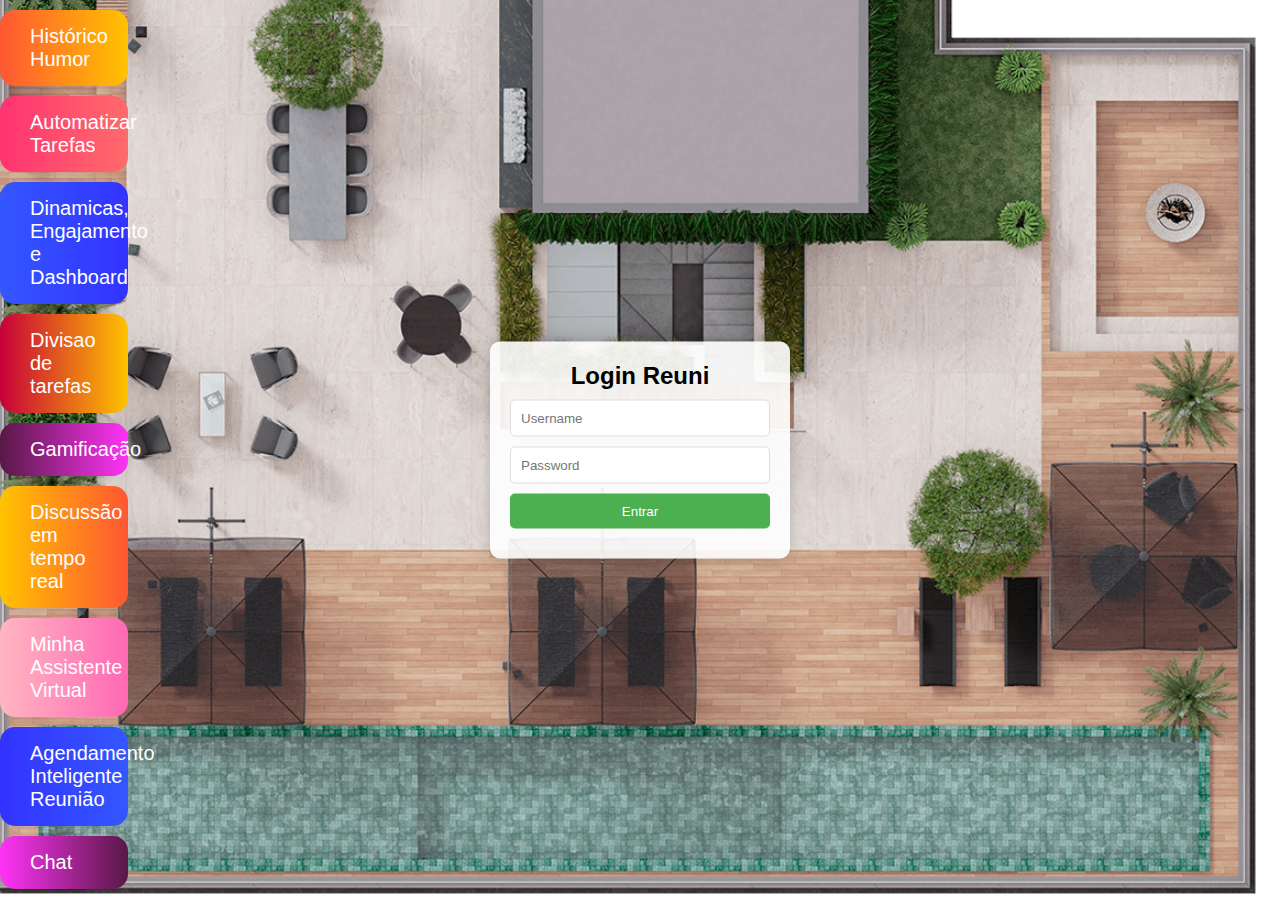
<file: index.html>
<!-- botoes pagina pagina:257(dashboard, energia,dinamica)-->
 <!-- botao automacao pagina:888-->
<!DOCTYPE html>
<html>
  <head>
    <title>Projeto Reuni</title>
    <style>
      * {
        margin: 0;
        padding: 0;
        box-sizing: border-box;
      }

      body {
        margin: 0px;
        margin-left: 0px;
        margin-right: 0px;
        padding: 10;
        height: 100vh;
        width: 10vw; /* Ocupa toda a largura da tela */
        background-image: url(essa.png);
        background-size: 110%; /* Cobre toda a tela */
        background-position: center;
        background-position-x: right;
        background-repeat: no-repeat;
        overflow: hidden;
        font-family: 'Arial', sans-serif;
      }

      .login-container,
      .mood-container,
      .workspace {
        position: absolute;
        top: 50%;
        left: 50%;
        transform: translate(-50%, -50%);
        background: rgba(255, 255, 255, 0.9);
        padding: 20px;
        border-radius: 10px;
        box-shadow: 0 0 15px rgba(0, 0, 0, 0.2);
        text-align: center;
        display: none;
        width: 300px;
        max-width: 90%;
      }

      .login-container.active,
      .mood-container.active,
      .workspace.active {
        display: block;
      }

      .participant {
        position: absolute;
        display: flex;
        align-items: center;
        gap: 10px;
        transition: all 0.3s ease;
      }

      .participant img {
        width: 50px;
        height: 50px;
        border-radius: 50%;
        object-fit: cover;
      }

      .emoji-picker {
        display: grid;
        grid-template-columns: repeat(4, 1fr);
        gap: 10px;
        margin: 20px 0;
      }

      .emoji-option {
        font-size: 24px;
        cursor: pointer;
        padding: 5px;
        border-radius: 5px;
        transition: background-color 0.3s;
      }

      .emoji-option:hover {
        background-color: rgb(59, 123, 59);
      }

      input,
      button {
        display: block;
        width: 100%;
        margin: 10px 0;
        padding: 10px;
        border: 1px solid #ddd;
        border-radius: 5px;
      }

      button {
        background: #4caf50;
        color: white;
        border: none;
        cursor: pointer;
      }

      button:hover {
        background: #45a049;
      }

      .feedback {
        color: red;
        font-size: 14px;
        margin-top: 5px;
      }

      /* Ajusta a área interativa no mapa */
      a[coords] {
        position: absolute;
        display: block;
        z-index: 1;
      }
    </style>
  </head>
  <body>
    <div class="login-container active">
      <h2>Login Reuni</h2>
      <input type="text" id="username" placeholder="Username" />
      <input type="password" id="password" placeholder="Password" />
      <button onclick="login()">Entrar</button>
      <div class="feedback" id="loginFeedback"></div>
    </div>

    <div class="mood-container">
      <h2>Como você está hoje?</h2>
      <div class="emoji-picker">
        <div class="emoji-option" onclick="selectMood('🚀')">🚀</div>
        <div class="emoji-option" onclick="selectMood('😴')">😴</div>
        <div class="emoji-option" onclick="selectMood('🤖')">🤖</div>
        <div class="emoji-option" onclick="selectMood('🙄')">🙄</div>
        <div class="emoji-option" onclick="selectMood('🤬')">🤬</div>
      </div>
      <button onclick="proceedToWorkspace()">Confirmar</button>
    </div>

    <div class="workspace"></div>

    <a
      href="https://meet.jit.si/SeuNomeDaReuniao"
      style="
        position: absolute;
        top: 60%;
        left: 73%;
        width: 10%;
        height: 7%;
        display: block;
        z-index: 1;
      "
      target="_blank"
    ></a>

    <script>
      const participants = new Map();
      let currentUser = null;
      let currentMood = null;

      function login() {
        const username = document.getElementById('username').value;
        const password = document.getElementById('password').value;
        const feedback = document.getElementById('loginFeedback');

        if (username && password) {
          currentUser = username;
          sessionStorage.setItem('username', username);
          feedback.textContent = '';
          document.querySelector('.login-container').classList.remove('active');
          document.querySelector('.mood-container').classList.add('active');
        } else {
          feedback.textContent = 'Por favor, insira usuário e senha.';
        }
      }

      function selectMood(emoji) {
        currentMood = emoji;
        document.querySelector('.mood-container .feedback').textContent =
          'Emoji selecionado: ' + emoji;
      }

      function proceedToWorkspace() {
        if (currentMood) {
          sessionStorage.setItem('mood', currentMood);
          document.querySelector('.mood-container').classList.remove('active');
          document.querySelector('.workspace').classList.add('active');
          addParticipant(currentUser, currentMood);
        } else {
          alert('Escolha um emoji para continuar.');
        }
      }

      function addParticipant(username, mood) {
        const character = [
          '<img src="img/char1.png" alt="${username}">',
          '<img src="img/char2.png" alt="${username}">',
          '<img src="img/char3.png" alt="${username}">',
        ];
        const participant = document.createElement('div');
        const randomIndex = Math.floor(Math.random() * character.length);
        participant.className = 'participant';
        participant.innerHTML = `<div class="avatar">${character[randomIndex]}<span class="emoji">${mood}</span></div>`;
        participant.style.left = Math.random() * window.innerWidth + 'px';
        participant.style.top = Math.random() * window.innerHeight + 'px';
        document.querySelector('.workspace').appendChild(participant);
        participants.set(username, participant);

        if (username === currentUser) {
          setupMovement(participant);
        }
      }

      function setupMovement(element) {
        const speed = 10;
        let posX = parseInt(element.style.left);
        let posY = parseInt(element.style.top);

        document.addEventListener('keydown', (e) => {
          switch (e.key) {
            case 'ArrowLeft':
              posX -= speed;
              break;
            case 'ArrowRight':
              posX += speed;
              break;
            case 'ArrowUp':
              posY -= speed;
              break;
            case 'ArrowDown':
              posY += speed;
              break;
          }
          element.style.left = posX + 'px';
          element.style.top = posY + 'px';
        });
      }

      setTimeout(() => {
        if (currentUser) {
          const demoUsers = ['Alice', 'Bob', 'Charlie'];
          const demoMoods = ['😊', '🤩', '😎'];
          demoUsers.forEach((user, i) => {
            if (user !== currentUser) {
              addParticipant(user, demoMoods[i]);
            }
          });
        }
      }, 2000);

    </script>
  </body>
</html>
<!DOCTYPE html>
<html lang="pt-BR">
<head>
    <meta charset="UTF-8">
    <meta name="viewport" content="width=device-width, initial-scale=1.0">
    <title>Meu Arquivo HTML</title>
    <style>
        .meu-botao {
            color: white; /* Texto branco */
            padding: 15px 30px; /* Aumentando o espaçamento interno */
            border: none; /* Sem borda */
            border-radius: 15px; /* Bordas arredondadas */
            cursor: pointer; /* Mão ao passar o mouse */
            font-size: 20px; /* Aumentando o tamanho da fonte */
            text-decoration: none; /* Sem sublinhado */
            display: block; /* Faz com que os botões fiquem um abaixo do outro */
            margin: 10px 0; /* Adiciona espaço entre os botões */
            transition: background-color 0.3s; /* Transição suave para a cor de fundo */
        }
        .botao1 {
            background: linear-gradient(to right, #FF5733, #FFC300); /* Gradiente laranja */
        }
        .botao2 {
            background: linear-gradient(to right, #FF3370, #FF6B6B); /* Gradiente rosa claro */
        }
        .botao3 {
            background: linear-gradient(to right, #3357FF, #3333FF); /* Gradiente azul */
        }
        .botao4 {
            background: linear-gradient(to right, #C70039, #FFC300); /* Gradiente rosa */
        }
        .botao5 {
            background: linear-gradient(to right, #581845, #FF33F6); /* Gradiente roxo */
        }
        .botao6 {
            background: linear-gradient(to right, #FFC300, #FF5733); /* Gradiente amarelo/laranja */
        }
        .botao7 {
            background: linear-gradient(to right, #FFB6C1, #FF69B4); /* Gradiente rosa chiclete */
        }
        .botao8 {
            background: linear-gradient(to right, #3333FF, #3357FF); /* Gradiente azul claro */
        }
        .botao9 {
            background: linear-gradient(to right, #FF33F6, #581845); /* Gradiente rosa escuro */
        }
    </style>
</head>
<body>

    <a href="https://diulietelles.github.io/dashHumor/" class="meu-botao botao1" target="_blank">Histórico Humor</a>
    <a href="https://diulietelles.github.io/automatizarTarefas/" class="meu-botao botao2" target="_blank">Automatizar Tarefas</a>
    <a href="https://diulietelles.github.io/dinamica/" class="meu-botao botao3" target="_blank">Dinamicas, Engajamento e Dashboard</a>
    <a href="https://diulietelles.github.io/divisaoTarefas/" class="meu-botao botao4" target="_blank">Divisao de tarefas</a>
    <a href="https://diulietelles.github.io/gamificacao/" class="meu-botao botao5" target="_blank">Gamificação</a>
    <a href="https://diulietelles.github.io/discussaoTempoReal/" class="meu-botao botao6" target="_blank">Discussão em tempo real</a>
    <a href="https://diulietelles.github.io/assistenteVirtual/" class="meu-botao botao7" target="_blank">Minha Assistente Virtual</a>
    <a href="https://diulietelles.github.io/agendamento/" class="meu-botao botao8" target="_blank">Agendamento Inteligente Reunião</a>
    <a href="https://diulietelles.github.io/chatt/" class="meu-botao botao9" target="_blank">Chat</a> 
</body>
</html>
</file>
